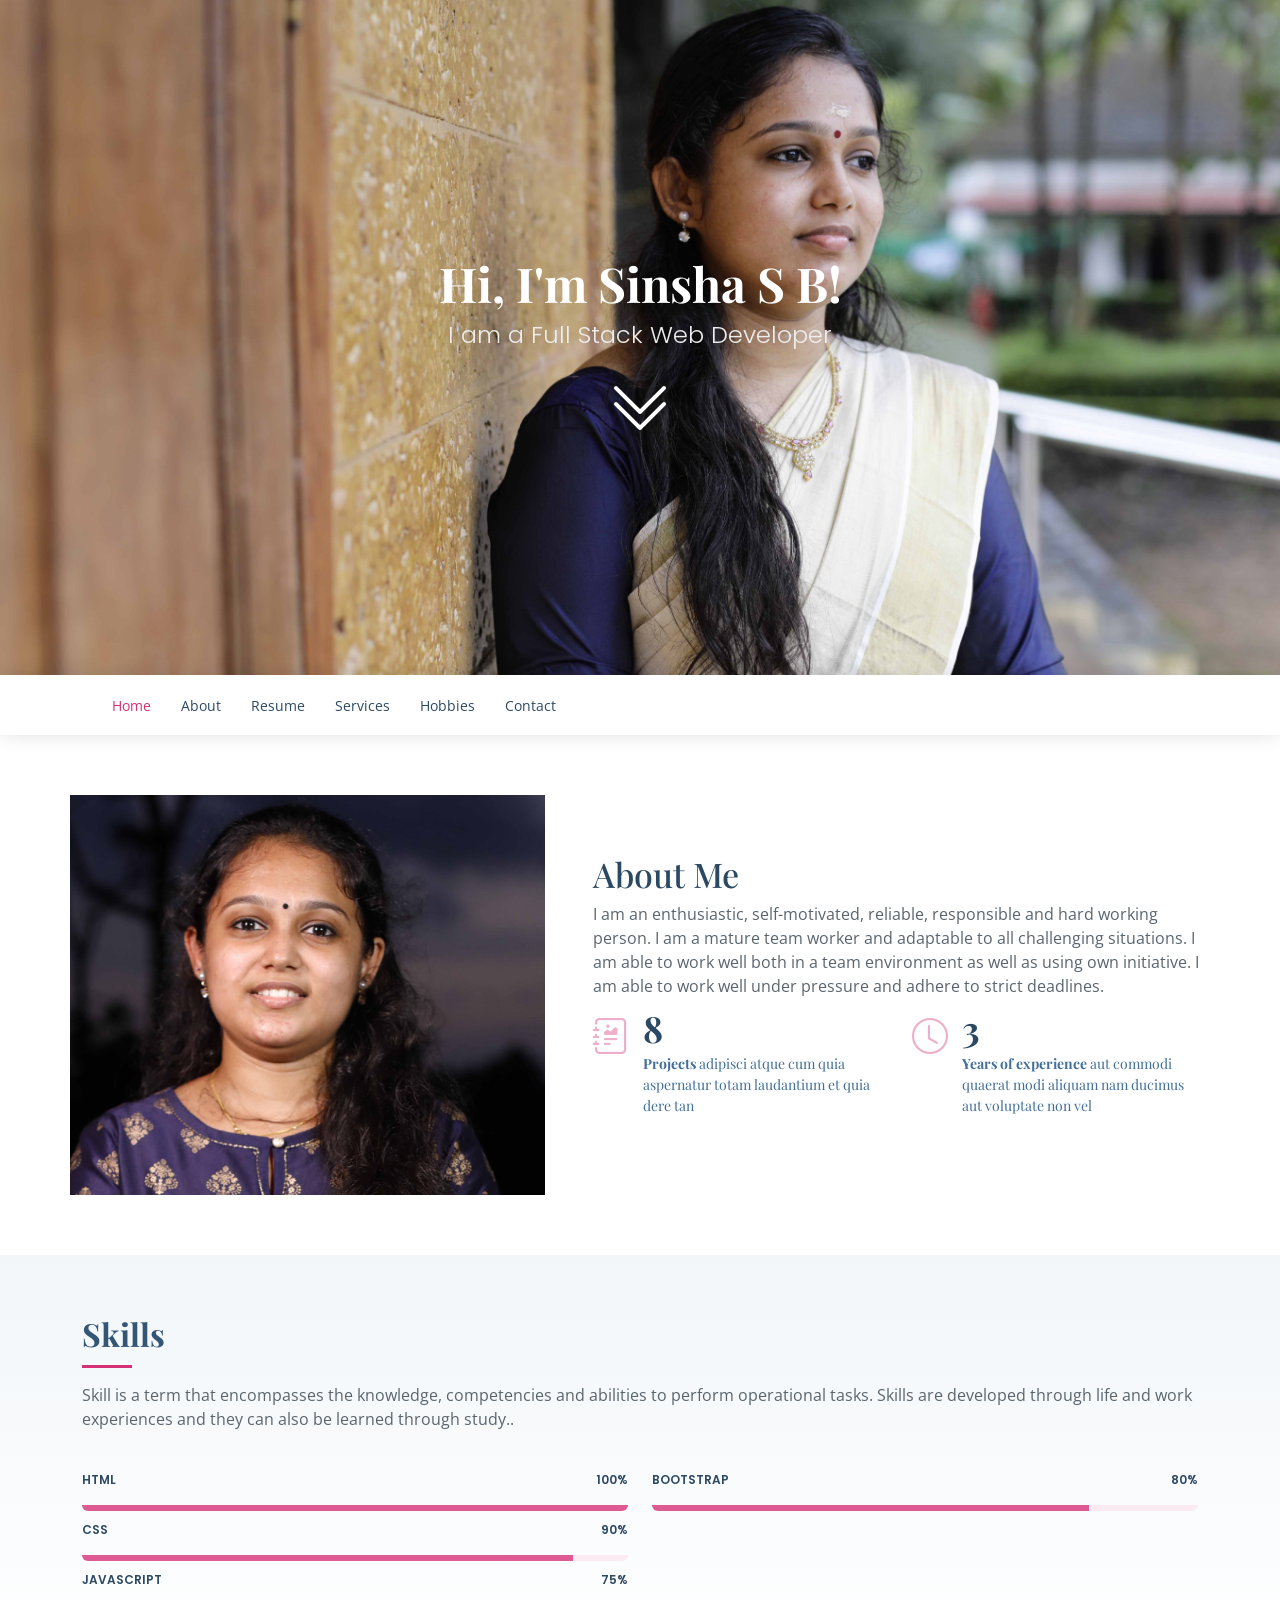
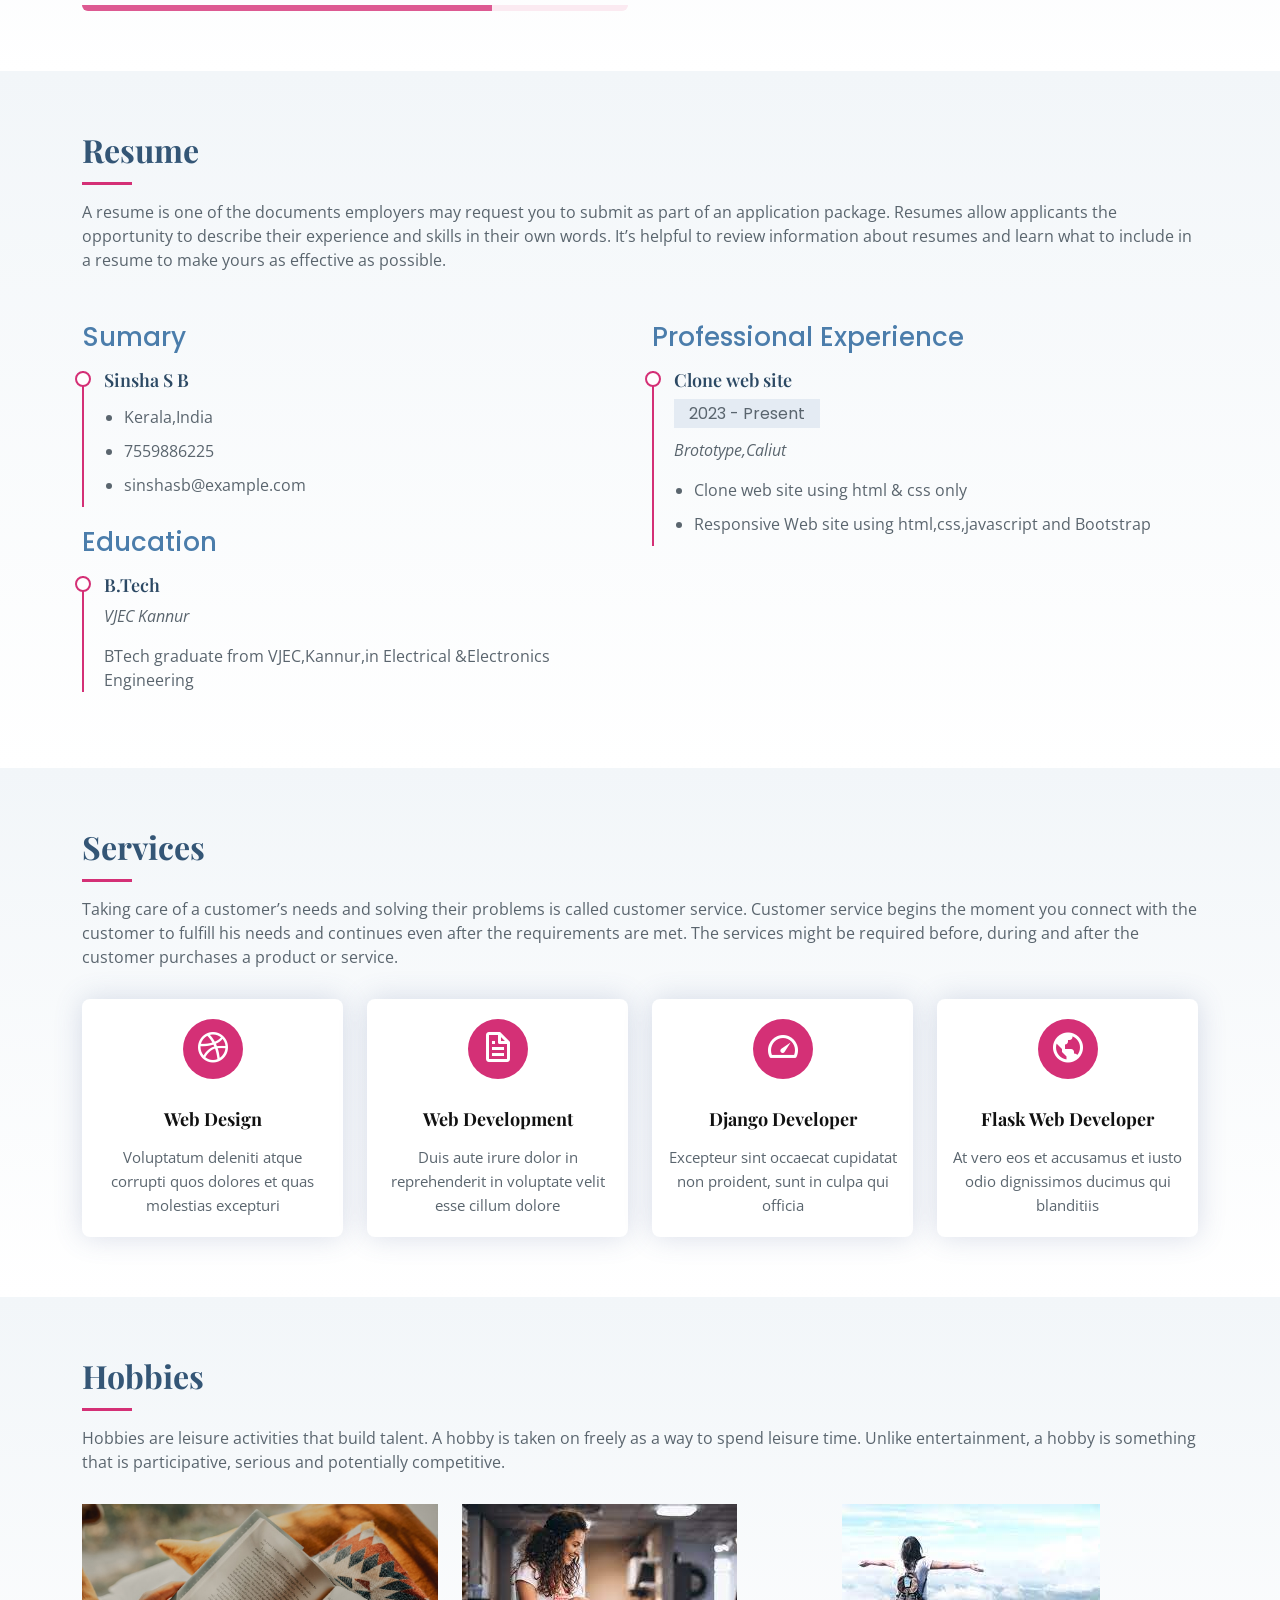
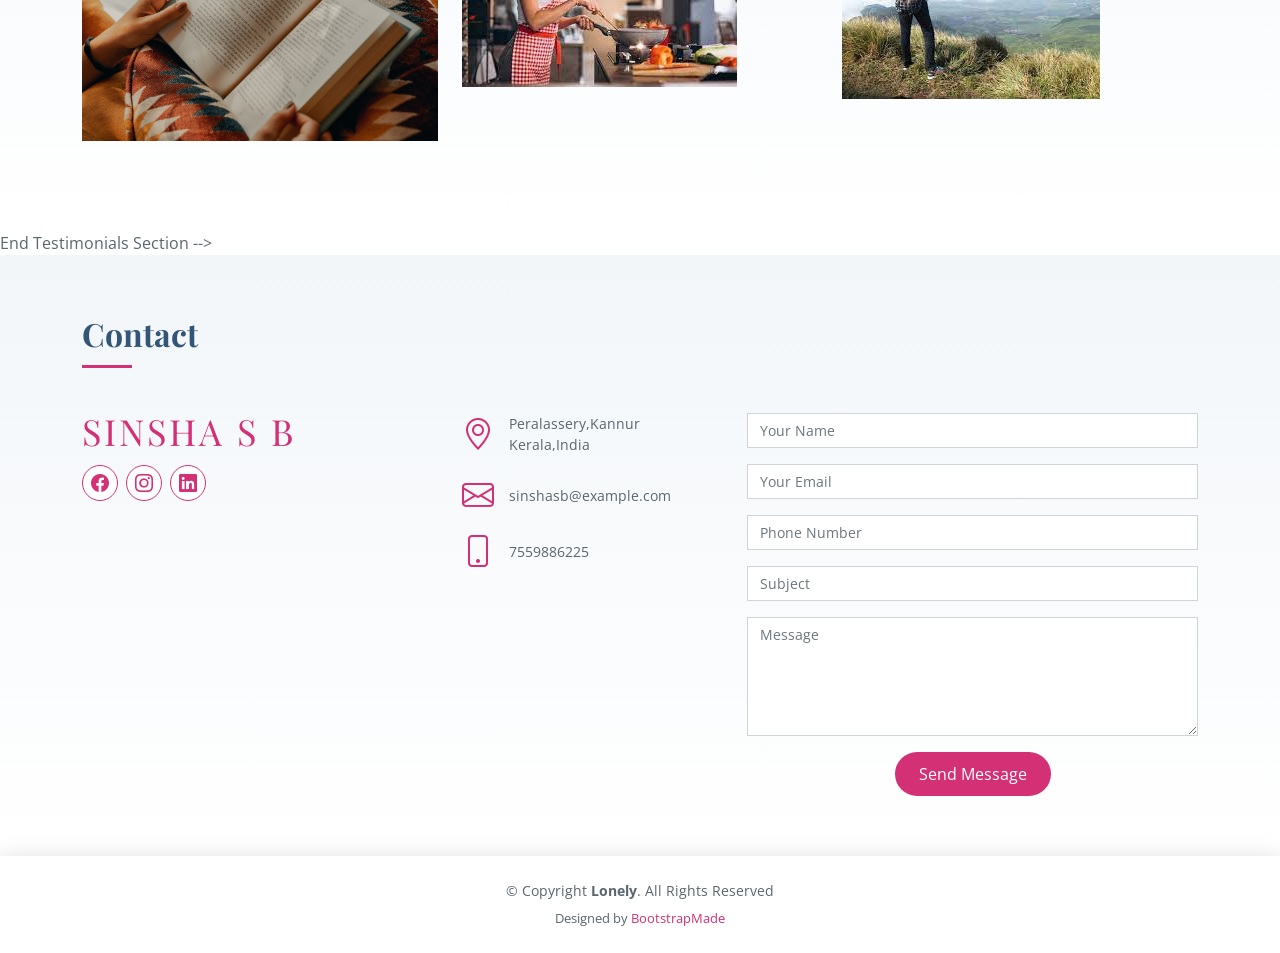
<file: index.html>
<!DOCTYPE html>
<html lang="en">

<head>
  <meta charset="utf-8">
  <meta content="width=device-width, initial-scale=1.0" name="viewport">

  <title>Perasonal Website</title>
  <meta content="" name="description">
  <meta content="" name="keywords">
  <script src="https://ajax.googleapis.com/ajax/libs/jquery/3.5.1/jquery.min.js"></script>
  <!-- Favicons -->
  <link href="assets/img/favicon.png" rel="icon">
  <link href="assets/img/apple-touch-icon.png" rel="apple-touch-icon">

  <!-- Google Fonts -->
  <link href="https://fonts.googleapis.com/css?family=Open+Sans:300,300i,400,400i,600,600i,700,700i|Poppins:300,300i,400,400i,500,500i,600,600i,700,700i|Playfair+Display:400,400i,500,500i,600,600i,700,700i&subset=cyrillic" rel="stylesheet">

  <!-- Vendor CSS Files -->
  <link href="assets/vendor/bootstrap/css/bootstrap.min.css" rel="stylesheet">
  <link href="assets/vendor/bootstrap-icons/bootstrap-icons.css" rel="stylesheet">
  <link href="assets/vendor/boxicons/css/boxicons.min.css" rel="stylesheet">
  <link href="assets/vendor/glightbox/css/glightbox.min.css" rel="stylesheet">
  <link href="assets/vendor/swiper/swiper-bundle.min.css" rel="stylesheet">

  <!-- Template Main CSS File -->
  <link href="assets/css/style.css" rel="stylesheet">

  <!-- =======================================================
  * Template Name: Lonely - v4.10.0
  * Template URL: https://bootstrapmade.com/free-html-bootstrap-template-lonely/
  * Author: BootstrapMade.com
  * License: https://bootstrapmade.com/license/
  ======================================================== -->

  
</head>

<body>

  <!-- ======= Hero Section ======= -->
  <section id="hero" class="d-flex flex-column align-items-center justify-content-center">
    <h1>Hi, I'm Sinsha S B!</h1>
    <h2>I am a Full Stack Web Developer</h2>
    <a href="#about" class="btn-get-started scrollto"><i class="bi bi-chevron-double-down"></i></a>
  </section><!-- End Hero -->

  <!-- ======= Header ======= -->
  <header id="header" class="d-flex align-items-center">
    <div class="container d-flex align-items-center justify-content-between">

   
      <nav id="navbar" class="navbar">
        <ul>
          <li><a class="nav-link scrollto active" href="#hero">Home</a></li>
          <li><a class="nav-link scrollto" href="#about">About</a></li>
          <li><a class="nav-link scrollto" href="#resume">Resume</a></li>
          <li><a class="nav-link scrollto" href="#services">Services</a></li>
          <li><a class="nav-link scrollto" href="#portfolio">Hobbies</a></li>
          
          <li><a class="nav-link scrollto" href="#contact">Contact</a></li>
        </ul>
        <i class="bi bi-list mobile-nav-toggle"></i>
      </nav><!-- .navbar -->

    </div>
  </header><!-- End Header -->

  <main id="main">

    <!-- ======= About Section ======= -->
    <section id="about" class="about">
      <div class="container">

        <div class="row no-gutters">
          <div class="image col-xl-5 d-flex align-items-stretch justify-content-center justify-content-lg-start"></div>
          <div class="col-xl-7 ps-0 ps-lg-5 pe-lg-1 d-flex align-items-stretch">
            <div class="content d-flex flex-column justify-content-center">
              <h3>About Me</h3>
              <p>
                I am an enthusiastic, self-motivated, reliable, responsible and hard working person. I am a mature team worker and adaptable to all challenging situations. I am able to work well both in a team environment as well as using own initiative. I am able to work well under pressure and adhere to strict deadlines.
              </p>
              <div class="row">
               

                <div class="col-md-6 d-md-flex align-items-md-stretch">
                  <div class="count-box">
                    <i class="bi bi-journal-richtext"></i>
                    <span data-purecounter-start="0" data-purecounter-end="12" data-purecounter-duration="1" class="purecounter"></span>
                    <p><strong>Projects</strong> adipisci atque cum quia aspernatur totam laudantium et quia dere tan</p>
                  </div>
                </div>

                <div class="col-md-6 d-md-flex align-items-md-stretch">
                  <div class="count-box">
                    <i class="bi bi-clock"></i>
                    <span data-purecounter-start="0" data-purecounter-end="4" data-purecounter-duration="1" class="purecounter"></span>
                    <p><strong>Years of experience</strong> aut commodi quaerat modi aliquam nam ducimus aut voluptate non vel</p>
                  </div>
                </div>

              </div>
            </div><!-- End .content-->
          </div>
        </div>

      </div>
    </section><!-- End About Section -->

    <!-- ======= Skills Section ======= -->
    <section id="skills" class="skills section-bg">
      <div class="container">

        <div class="section-title">
          <h2>Skills</h2>
          <p>Skill is a term that encompasses the knowledge, competencies and abilities to perform operational tasks. Skills are developed through life and work experiences and they can also be learned through study..</p>
        </div>

        <div class="row skills-content">

          <div class="col-lg-6">

            <div class="progress">
              <span class="skill">HTML <i class="val">100%</i></span>
              <div class="progress-bar-wrap">
                <div class="progress-bar" role="progressbar" aria-valuenow="100" aria-valuemin="0" aria-valuemax="100"></div>
              </div>
            </div>

            <div class="progress">
              <span class="skill">CSS <i class="val">90%</i></span>
              <div class="progress-bar-wrap">
                <div class="progress-bar" role="progressbar" aria-valuenow="90" aria-valuemin="0" aria-valuemax="100"></div>
              </div>
            </div>

            <div class="progress">
              <span class="skill">JavaScript <i class="val">75%</i></span>
              <div class="progress-bar-wrap">
                <div class="progress-bar" role="progressbar" aria-valuenow="75" aria-valuemin="0" aria-valuemax="100"></div>
              </div>
            </div>

          </div>

          <div class="col-lg-6">

            <div class="progress">
              <span class="skill">Bootstrap <i class="val">80%</i></span>
              <div class="progress-bar-wrap">
                <div class="progress-bar" role="progressbar" aria-valuenow="80" aria-valuemin="0" aria-valuemax="100"></div>
              </div>
            </div>
          </div>
        </div>
      </div>
    </section><!-- End Skills Section -->
    <!-- ======= Resume Section ======= -->
    <section id="resume" class="resume section-bg">
      <div class="container">

        <div class="section-title">
          <h2>Resume</h2>
          <p>A resume is one of the documents employers may request you to submit as part of an application package. Resumes allow applicants the opportunity to describe their experience and skills in their own words. It’s helpful to review information about resumes and learn what to include in a resume to make yours as effective as possible.</p>
        </div>
        <div class="row">
          <div class="col-lg-6">
            <h3 class="resume-title">Sumary</h3>
            <div class="resume-item pb-0">
              <h4>Sinsha S B</h4>
              <p><em></em></p>
              <p>
              <ul>
                <li>Kerala,India</li>
                <li>7559886225</li>
                <li>sinshasb@example.com</li>
              </ul>
              </p>
            </div>
            <h3 class="resume-title">Education</h3>
            <div class="resume-item">
              <h4>B.Tech</h4>
              <p><em>VJEC Kannur</em></p>
              <p>BTech graduate from VJEC,Kannur,in Electrical &Electronics Engineering</p>
            </div>
          </div>
          <div class="col-lg-6">
            <h3 class="resume-title">Professional Experience</h3>
            <div class="resume-item">
              <h4>Clone web site</h4>
              <h5>2023 - Present</h5>
              <p><em>Brototype,Caliut</em></p>
              <p>
              <ul>
                <li>Clone web site using html & css only</li>
                <li>Responsive Web site using html,css,javascript and Bootstrap </li>
              </ul>
              </p>
            </div>
        </div>

      </div>
    </section><!-- End Resume Section -->

    <!-- ======= Services Section ======= -->
    <section id="services" class="services section-bg">
      <div class="container">

        <div class="section-title">
          <h2>Services</h2>
          <p>Taking care of a customer’s needs and solving their problems is called customer service. Customer service begins the moment you connect with the customer to fulfill his needs and continues even after the requirements are met. The services might be required before, during and after the customer purchases a product or service.</p>
        </div>

        <div class="row">
          <div class="col-md-6 col-lg-3 d-flex align-items-stretch mb-5 mb-lg-0">
            <div class="icon-box">
              <div class="icon"><i class="bx bxl-dribbble"></i></div>
              <h4 class="title"><a href="">Web Design</a></h4>
              <p class="description">Voluptatum deleniti atque corrupti quos dolores et quas molestias excepturi</p>
            </div>
          </div>

          <div class="col-md-6 col-lg-3 d-flex align-items-stretch mb-5 mb-lg-0">
            <div class="icon-box">
              <div class="icon"><i class="bx bx-file"></i></div>
              <h4 class="title"><a href="">Web Development</a></h4>
              <p class="description">Duis aute irure dolor in reprehenderit in voluptate velit esse cillum dolore</p>
            </div>
          </div>

          <div class="col-md-6 col-lg-3 d-flex align-items-stretch mb-5 mb-lg-0">
            <div class="icon-box">
              <div class="icon"><i class="bx bx-tachometer"></i></div>
              <h4 class="title"><a href="">Django Developer</a></h4>
              <p class="description">Excepteur sint occaecat cupidatat non proident, sunt in culpa qui officia</p>
            </div>
          </div>

          <div class="col-md-6 col-lg-3 d-flex align-items-stretch mb-5 mb-lg-0">
            <div class="icon-box">
              <div class="icon"><i class="bx bx-world"></i></div>
              <h4 class="title"><a href="">Flask Web Developer</a></h4>
              <p class="description">At vero eos et accusamus et iusto odio dignissimos ducimus qui blanditiis</p>
            </div>
          </div>

        </div>

      </div>
    </section><!-- End Services Section -->

    <!-- ======= Portfolio Section ======= -->
    <section id="portfolio" class="portfolio section-bg">
      <div class="container">

        <div class="section-title">
          <h2>Hobbies</h2>
          <p>Hobbies are leisure activities that build talent. A hobby is taken on freely as a way to spend leisure time. Unlike entertainment, a hobby is something that is participative, serious and potentially competitive.</p>
        </div>

        <div class="row portfolio-container">

          <div class="col-lg-4 col-md-6 portfolio-item filter-app">
            <div class="portfolio-wrap">
              <img src="assets/img/portfolio/reading.jpeg" class="img-fluid  max-width: 100%;
              height: 202px;
              width: 278px;" alt="">
              <div class="portfolio-links">
              </div>
            </div>
          </div>

          <div class="col-lg-4 col-md-6 portfolio-item filter-web">
            <div class="portfolio-wrap">
              <img src="assets/img/portfolio/coocking.jpeg " class="img-fluid">
            </div>
          </div>

          <div class="col-lg-4 col-md-6 portfolio-item filter-app">
            <div class="portfolio-wrap">
              <img src="assets/img/portfolio/travelling.jpeg" class="img-fluid"  >
            </div>
          </div>

               <div class="portfolio-links">
                <a href="assets/img/portfolio/portfolio-4.jpg" data-gallery="portfolioGallery" class="portfolio-lightbox" title="Card 2"><i class="bx bx-plus"></i></a>
                <a href="portfolio-details.html" title="More Details"><i class="bx bx-link"></i></a>
              </div>
            </div>
          </div>
        </div>

      </div>
    </section><!-- End Portfolio Section -->

    </section>End Testimonials Section -->

    <!-- ======= Contact Section ======= -->
    <section id="contact" class="contact section-bg">
      <div class="container">

        <div class="section-title">
          <h2>Contact</h2>
        </div>

        <div class="row">

          <div class="col-lg-4 col-md-4">
            <div class="contact-about">
              <h3>Sinsha S B</h3>
              <p></p>
              <div class="social-links">
                <a href="https://www.facebook.com/sinsha.sb" class="facebook" target="_blank"><i class="bi bi-facebook"></i></a>
                <a href="https://www.instagram.com/sinshasb/" class="instagram" target="_blank"><i class="bi bi-instagram"></i></a>
                <a href="https://www.linkedin.com/company/linkedin/?originalSubdomain=in"  target="_blank" class="linkedin"><i class="bi bi-linkedin"></i></a>
              </div>
            </div>
          </div>

          <div class="col-lg-3 col-md-4">
            <div class="info">
              <div class="d-flex align-items-center">
                <i class="bi bi-geo-alt"></i>
                <p>Peralassery,Kannur<br>Kerala,India</p>
              </div>

              <div class="d-flex align-items-center mt-4">
                <i class="bi bi-envelope"></i>
                <p>sinshasb@example.com</p>
              </div>

              <div class="d-flex align-items-center mt-4">
                <i class="bi bi-phone"></i>
                <p>7559886225</p>
              </div>

            </div>
          </div>

          <div class="col-lg-5 col-md-8">
            <form action="" method="post" role="form" class="php-form" id="submit-form" name="myform">
              <div class="form-group">
                <input type="text" name="name" class="form-control" id="name" placeholder="Your Name" >
              </div>
              <div class="form-group mt-3">
                <input type="text" class="form-control" name="email" id="email" placeholder="Your Email" >
              </div>
              <div class="form-group mt-3">
                <input type="number" class="form-control" name="phone" id="phone" placeholder="Phone Number" >
              </div>
              <div class="form-group mt-3">
                <input type="text" class="form-control" name="subject" id="subject" placeholder="Subject" >
              </div>
              <div class="form-group mt-3">
                <textarea class="form-control" name="message" rows="5" placeholder="Message" ></textarea>
              </div>
              <div class="my-3">
                <div class="loading">Loading</div>
                <div class="error-message"></div>
                <div ><p class="text-danger" id="error"></p></div>
              </div>
              <div class="text-center"><button type="submit">Send Message</button></div>
            </form>
          </div>

        </div>

      </div>
    </section><!-- End Contact Section -->

  </main><!-- End #main -->

  <!-- ======= Footer ======= -->
  <footer id="footer">
    <div class="container">
      <div class="copyright">
        &copy; Copyright <strong><span>Lonely</span></strong>. All Rights Reserved
      </div>
      <div class="credits">
        Designed by <a href="https://bootstrapmade.com/">BootstrapMade</a>
      </div>
    </div>
  </footer><!-- End  Footer -->

  <a href="#" class="back-to-top d-flex align-items-center justify-content-center"><i class="bi bi-arrow-up-short"></i></a>

  <!-- Vendor JS Files -->
  <script src="assets/vendor/purecounter/purecounter_vanilla.js"></script>
  <script src="assets/vendor/bootstrap/js/bootstrap.bundle.min.js"></script>
  <script src="assets/vendor/glightbox/js/glightbox.min.js"></script>
  <script src="assets/vendor/isotope-layout/isotope.pkgd.min.js"></script>
  <script src="assets/vendor/swiper/swiper-bundle.min.js"></script>
  <script src="assets/vendor/waypoints/noframework.waypoints.js"></script>
  <script src="assets/vendor/php-email-form/validate.js"></script>

  <!-- Template Main JS File -->
  <script src="assets/js/main.js"></script>
  <script>

    function validate() {
      var email = document.myform.email.value;
      var name = document.myform.name.value;
      var phone = document.myform.phone.value;
      var subject = document.myform.subject.value;
      var message = document.myform.message.value;
      var regex = /^[a-zA-Z]\w+@[a-zA-Z]+\.[a-zA-Z]{2,3}$/gm;
      var res = document.getElementById("error")

      if (regex.test(email) == false) {
        res.innerHTML = "Enter a valid email"
        return false
      }
      if (name.length < 4) {
        res.innerHTML = "Name should contain atlesat 4 letters"
        return false
      }
      if (phone.length < 10) {
        res.innerHTML = "Invalid Phone Number"
        return false
      }
      if (subject.length < 5) {
        res.innerHTML = "Subject is too small"
        return false
      }console.log("message",message.length)
      if (message.length < 10) {
        res.innerHTML = "Message is too small"
        return false
      }
      return true
    }

    $("#submit-form").submit((e) => {
      e.preventDefault()
      var check = validate()
      if (check) {
        $.ajax({
          url: "https://script.google.com/macros/s/AKfycbyb0Evr-ADlEeN4qKzwKd9LRnQb38xQnZOGhoMyBCaifwVLZ_eW37QZNmSqn2JC8_nm/exec",
          data: $("#submit-form").serialize(),
          method: "post",
          success: function (response) {
            alert("Form submitted successfully")
            window.location.reload()
          },
          error: function (err) {
            alert("Something Error")

          }
        })
      }
    })
  </script>

</body>

</html>
</file>
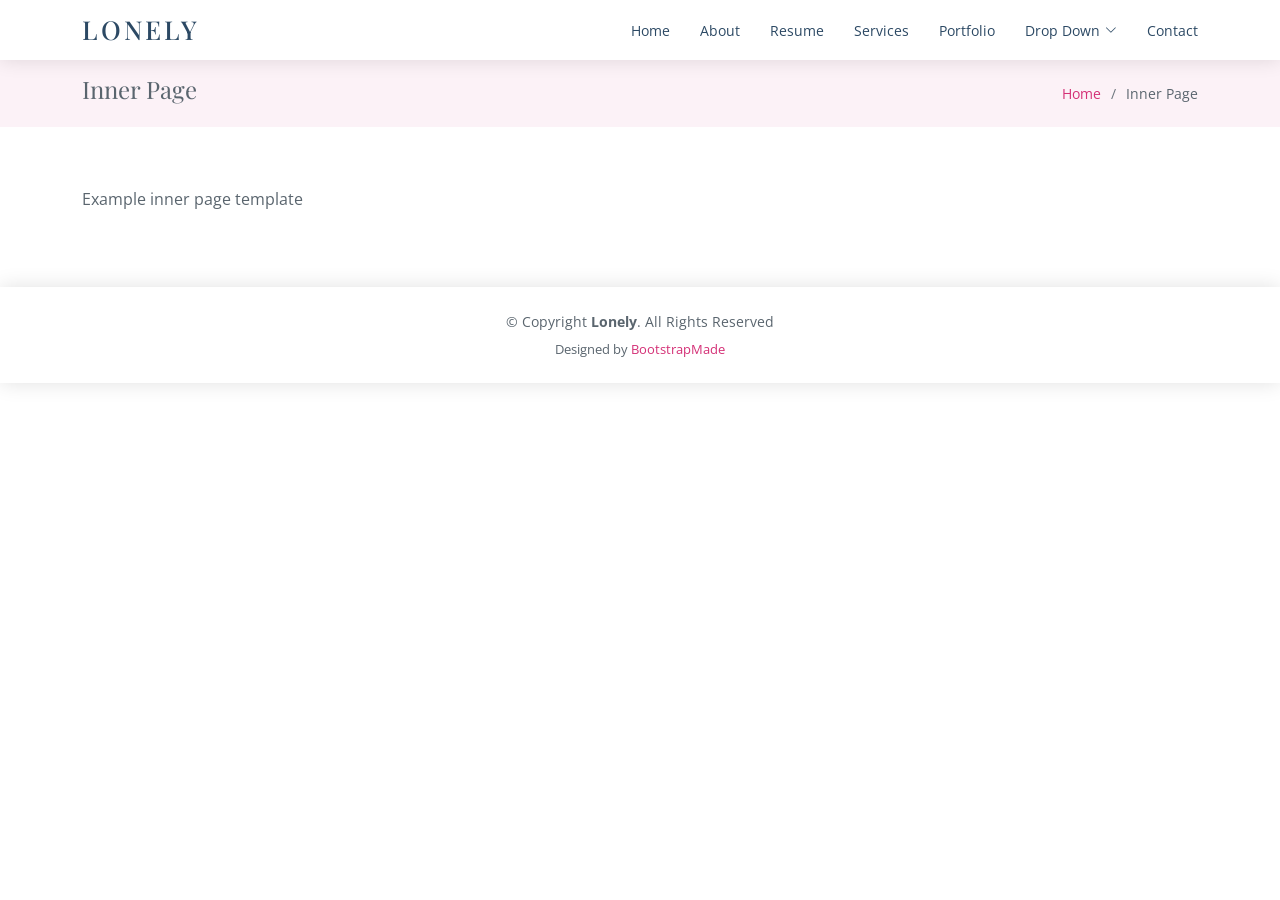
<file: inner-page.html>
<!DOCTYPE html>
<html lang="en">

<head>
  <meta charset="utf-8">
  <meta content="width=device-width, initial-scale=1.0" name="viewport">

  <title>Inner Page - Lonely Bootstrap Template</title>
  <meta content="" name="description">
  <meta content="" name="keywords">

  <!-- Favicons -->
  <link href="assets/img/favicon.png" rel="icon">
  <link href="assets/img/apple-touch-icon.png" rel="apple-touch-icon">

  <!-- Google Fonts -->
  <link href="https://fonts.googleapis.com/css?family=Open+Sans:300,300i,400,400i,600,600i,700,700i|Poppins:300,300i,400,400i,500,500i,600,600i,700,700i|Playfair+Display:400,400i,500,500i,600,600i,700,700i&subset=cyrillic" rel="stylesheet">

  <!-- Vendor CSS Files -->
  <link href="assets/vendor/bootstrap/css/bootstrap.min.css" rel="stylesheet">
  <link href="assets/vendor/bootstrap-icons/bootstrap-icons.css" rel="stylesheet">
  <link href="assets/vendor/boxicons/css/boxicons.min.css" rel="stylesheet">
  <link href="assets/vendor/glightbox/css/glightbox.min.css" rel="stylesheet">
  <link href="assets/vendor/swiper/swiper-bundle.min.css" rel="stylesheet">

  <!-- Template Main CSS File -->
  <link href="assets/css/style.css" rel="stylesheet">

  <!-- =======================================================
  * Template Name: Lonely - v4.10.0
  * Template URL: https://bootstrapmade.com/free-html-bootstrap-template-lonely/
  * Author: BootstrapMade.com
  * License: https://bootstrapmade.com/license/
  ======================================================== -->
</head>

<body>

  <!-- ======= Header ======= -->
  <header id="header" class="d-flex align-items-center">
    <div class="container d-flex align-items-center justify-content-between">

      <div class="logo">
        <h1><a href="index.html">Lonely</a></h1>
        <!-- Uncomment below if you prefer to use an image logo -->
        <!-- <a href="index.html"><img src="assets/img/logo.png" alt="" class="img-fluid"></a>-->
      </div>

      <nav id="navbar" class="navbar">
        <ul>
          <li><a class="nav-link scrollto " href="#hero">Home</a></li>
          <li><a class="nav-link scrollto" href="#about">About</a></li>
          <li><a class="nav-link scrollto" href="#resume">Resume</a></li>
          <li><a class="nav-link scrollto" href="#services">Services</a></li>
          <li><a class="nav-link scrollto" href="#portfolio">Portfolio</a></li>
          <li class="dropdown"><a href="#"><span>Drop Down</span> <i class="bi bi-chevron-down"></i></a>
            <ul>
              <li><a href="#">Drop Down 1</a></li>
              <li class="dropdown"><a href="#"><span>Deep Drop Down</span> <i class="bi bi-chevron-right"></i></a>
                <ul>
                  <li><a href="#">Deep Drop Down 1</a></li>
                  <li><a href="#">Deep Drop Down 2</a></li>
                  <li><a href="#">Deep Drop Down 3</a></li>
                  <li><a href="#">Deep Drop Down 4</a></li>
                  <li><a href="#">Deep Drop Down 5</a></li>
                </ul>
              </li>
              <li><a href="#">Drop Down 2</a></li>
              <li><a href="#">Drop Down 3</a></li>
              <li><a href="#">Drop Down 4</a></li>
            </ul>
          </li>
          <li><a class="nav-link scrollto" href="#contact">Contact</a></li>
        </ul>
        <i class="bi bi-list mobile-nav-toggle"></i>
      </nav><!-- .navbar -->

    </div>
  </header><!-- End Header -->

  <main id="main">

    <!-- ======= Breadcrumbs Section ======= -->
    <section class="breadcrumbs">
      <div class="container">

        <div class="d-flex justify-content-between align-items-center">
          <h2>Inner Page</h2>
          <ol>
            <li><a href="index.html">Home</a></li>
            <li>Inner Page</li>
          </ol>
        </div>

      </div>
    </section><!-- End Breadcrumbs Section -->

    <section class="inner-page">
      <div class="container">
        <p>
          Example inner page template
        </p>
      </div>
    </section>

  </main><!-- End #main -->

  <!-- ======= Footer ======= -->
  <footer id="footer">
    <div class="container">
      <div class="copyright">
        &copy; Copyright <strong><span>Lonely</span></strong>. All Rights Reserved
      </div>
      <div class="credits">
        <!-- All the links in the footer should remain intact. -->
        <!-- You can delete the links only if you purchased the pro version. -->
        <!-- Licensing information: https://bootstrapmade.com/license/ -->
        <!-- Purchase the pro version with working PHP/AJAX contact form: https://bootstrapmade.com/free-html-bootstrap-template-lonely/ -->
        Designed by <a href="https://bootstrapmade.com/">BootstrapMade</a>
      </div>
    </div>
  </footer><!-- End  Footer -->

  <a href="#" class="back-to-top d-flex align-items-center justify-content-center"><i class="bi bi-arrow-up-short"></i></a>

  <!-- Vendor JS Files -->
  <script src="assets/vendor/purecounter/purecounter_vanilla.js"></script>
  <script src="assets/vendor/bootstrap/js/bootstrap.bundle.min.js"></script>
  <script src="assets/vendor/glightbox/js/glightbox.min.js"></script>
  <script src="assets/vendor/isotope-layout/isotope.pkgd.min.js"></script>
  <script src="assets/vendor/swiper/swiper-bundle.min.js"></script>
  <script src="assets/vendor/waypoints/noframework.waypoints.js"></script>
  <script src="assets/vendor/php-email-form/validate.js"></script>

  <!-- Template Main JS File -->
  <script src="assets/js/main.js"></script>

</body>

</html>
</file>
<file: assets/css/style.css>
/**
* Template Name: Lonely - v4.10.0
* Template URL: https://bootstrapmade.com/free-html-bootstrap-template-lonely/
* Author: BootstrapMade.com
* License: https://bootstrapmade.com/license/
*/

/*--------------------------------------------------------------
# General
--------------------------------------------------------------*/
body {
  font-family: "Open Sans", sans-serif;
  color: #5a656e;
}

a {
  color: #d43076;
  text-decoration: none;
}

a:hover {
  color: #dd5a92;
  text-decoration: none;
}

h1,
h2,
h3,
h4,
h5,
h6 {
  font-family: "Playfair Display", serif;
}

/*--------------------------------------------------------------
# Back to top button
--------------------------------------------------------------*/
.back-to-top {
  position: fixed;
  visibility: hidden;
  opacity: 0;
  right: 15px;
  bottom: 15px;
  z-index: 9999;
  background: #d43076;
  width: 40px;
  height: 40px;
  border-radius: 50px;
  transition: all 0.4s;
}

.back-to-top i {
  font-size: 24px;
  color: #fff;
  line-height: 0;
}

.back-to-top:hover {
  background: #db528c;
  color: #fff;
}

.back-to-top.active {
  visibility: visible;
  opacity: 1;
}

/*--------------------------------------------------------------
# Header
--------------------------------------------------------------*/
#header {
  transition: all 0.5s;
  z-index: 997;
  transition: all 0.5s;
  height: 60px;
  background: #fff;
  box-shadow: 0px 0px 20px 0px rgba(0, 0, 0, 0.12);
}

#header .logo h1 {
  font-size: 26px;
  margin: 0;
  padding: 6px 0;
  line-height: 1;
  font-weight: 500;
  letter-spacing: 3px;
  text-transform: uppercase;
}

#header .logo h1 a,
#header .logo h1 a:hover {
  color: #2c4964;
  text-decoration: none;
}

#header .logo img {
  padding: 0;
  margin: 0;
  max-height: 40px;
}

.scrolled-offset {
  margin-top: 60px;
}

/*--------------------------------------------------------------
# Navigation Menu
--------------------------------------------------------------*/
/**
* Desktop Navigation 
*/
.navbar {
  padding: 0;
}

.navbar ul {
  margin: 0;
  padding: 0;
  display: flex;
  list-style: none;
  align-items: center;
}

.navbar li {
  position: relative;
}

.navbar a,
.navbar a:focus {
  display: flex;
  align-items: center;
  justify-content: space-between;
  padding: 10px 0 10px 30px;
  font-size: 14px;
  color: #2c4964;
  white-space: nowrap;
  transition: 0.3s;
}

.navbar a i,
.navbar a:focus i {
  font-size: 12px;
  line-height: 0;
  margin-left: 5px;
}

.navbar a:hover,
.navbar .active,
.navbar .active:focus,
.navbar li:hover>a {
  color: #d43076;
}

.navbar .dropdown ul {
  display: block;
  position: absolute;
  left: 14px;
  top: 100%;
  margin: 0;
  padding: 10px 0;
  z-index: 99;
  opacity: 0;
  visibility: hidden;
  background: #fff;
  box-shadow: 0px 0px 30px rgba(127, 137, 161, 0.25);
  transition: 0.3s;
  border-radius: 4px;
}

.navbar .dropdown ul li {
  min-width: 200px;
}

.navbar .dropdown ul a {
  padding: 10px 20px;
  text-transform: none;
}

.navbar .dropdown ul a i {
  font-size: 12px;
}

.navbar .dropdown ul a:hover,
.navbar .dropdown ul .active:hover,
.navbar .dropdown ul li:hover>a {
  color: #d43076;
}

.navbar .dropdown:hover>ul {
  opacity: 1;
  visibility: visible;
}

.navbar .dropdown .dropdown ul {
  top: 0;
  left: calc(100% - 30px);
  visibility: hidden;
}

.navbar .dropdown .dropdown:hover>ul {
  opacity: 1;
  top: 0;
  left: 100%;
  visibility: visible;
}

@media (max-width: 1366px) {
  .navbar .dropdown .dropdown ul {
    left: -90%;
  }

  .navbar .dropdown .dropdown:hover>ul {
    left: -100%;
  }
}

/**
* Mobile Navigation 
*/
.mobile-nav-toggle {
  color: #2c4964;
  font-size: 28px;
  cursor: pointer;
  display: none;
  line-height: 0;
  transition: 0.5s;
}

.mobile-nav-toggle.bi-x {
  color: #fff;
}

@media (max-width: 991px) {
  .mobile-nav-toggle {
    display: block;
  }

  .navbar ul {
    display: none;
  }
}

.navbar-mobile {
  position: fixed;
  overflow: hidden;
  top: 0;
  right: 0;
  left: 0;
  bottom: 0;
  background: rgba(13, 21, 29, 0.6);
  transition: 0.3s;
  z-index: 998;
}

.navbar-mobile .mobile-nav-toggle {
  position: absolute;
  top: 15px;
  right: 15px;
}

.navbar-mobile ul {
  display: block;
  position: absolute;
  top: 55px;
  right: 15px;
  bottom: 15px;
  left: 15px;
  padding: 10px 0;
  border-radius: 10px;
  background-color: #fff;
  overflow-y: auto;
  transition: 0.3s;
}

.navbar-mobile a,
.navbar-mobile a:focus {
  padding: 10px 20px;
  font-size: 15px;
  color: #2c4964;
}

.navbar-mobile a:hover,
.navbar-mobile .active,
.navbar-mobile li:hover>a {
  color: #d43076;
}

.navbar-mobile .getstarted,
.navbar-mobile .getstarted:focus {
  margin: 15px;
}

.navbar-mobile .dropdown ul {
  position: static;
  display: none;
  margin: 10px 20px;
  padding: 10px 0;
  z-index: 99;
  opacity: 1;
  visibility: visible;
  background: #fff;
  box-shadow: 0px 0px 30px rgba(127, 137, 161, 0.25);
}

.navbar-mobile .dropdown ul li {
  min-width: 200px;
}

.navbar-mobile .dropdown ul a {
  padding: 10px 20px;
}

.navbar-mobile .dropdown ul a i {
  font-size: 12px;
}

.navbar-mobile .dropdown ul a:hover,
.navbar-mobile .dropdown ul .active:hover,
.navbar-mobile .dropdown ul li:hover>a {
  color: #d43076;
}

.navbar-mobile .dropdown>.dropdown-active {
  display: block;
}

/*--------------------------------------------------------------
# Hero Section
--------------------------------------------------------------*/
#hero {
  width: 100%;
  height: 75vh;
  background: url("../img/5.new.jpg") top center;
  background-size: cover;
  padding: 0 15px;
}

#hero h1 {
  margin: 0 0 10px 0;
  font-size: 48px;
  font-weight: 700;
  line-height: 56px;
  color: #fff;
}

#hero h2 {
  color: #eee;
  margin-bottom: 10px;
  font-size: 24px;
  font-weight: 300;
  font-family: "Poppins", sans-serif;
}

#hero .btn-get-started {
  font-size: 64px;
  transition: 0.5s;
  color: #fff;
  height: 60px;
}

#hero .btn-get-started:hover {
  padding-top: 10px;
  color: #d43076;
}

@media (min-width: 1024px) {
  #hero {
    background-attachment: fixed;
  }
}

@media (max-width: 768px) {
  #hero h1 {
    font-size: 28px;
    line-height: 36px;
  }

  #hero h2 {
    font-size: 18px;
    line-height: 24px;
    margin-bottom: 30px;
  }
}

/*--------------------------------------------------------------
# Sections General
--------------------------------------------------------------*/
section {
  padding: 60px 0;
}

.section-bg {
  background: linear-gradient(180deg, #f2f6f9 0%, #fff 100%);
}

.section-title {
  padding-bottom: 30px;
}

.section-title h2 {
  font-size: 32px;
  font-weight: bold;
  margin-bottom: 15px;
  padding-bottom: 15px;
  position: relative;
  color: #345676;
}

.section-title h2::after {
  content: "";
  position: absolute;
  display: block;
  width: 50px;
  height: 3px;
  background: #d43076;
  bottom: 0;
  left: 0;
}

.section-title p {
  margin-bottom: 0;
}

/*--------------------------------------------------------------
# Breadcrumbs
--------------------------------------------------------------*/
.breadcrumbs {
  padding: 15px 0;
  background-color: #fcf2f7;
  min-height: 40px;
}

.breadcrumbs h2 {
  font-size: 24px;
  font-weight: 300;
}

.breadcrumbs ol {
  display: flex;
  flex-wrap: wrap;
  list-style: none;
  padding: 0;
  margin: 0;
  font-size: 14px;
}

.breadcrumbs ol li+li {
  padding-left: 10px;
}

.breadcrumbs ol li+li::before {
  display: inline-block;
  padding-right: 10px;
  color: #6c757d;
  content: "/";
}

@media (max-width: 768px) {
  .breadcrumbs .d-flex {
    display: block !important;
  }

  .breadcrumbs ol {
    display: block;
  }

  .breadcrumbs ol li {
    display: inline-block;
  }
}

/*--------------------------------------------------------------
# About
--------------------------------------------------------------*/
.about .content {
  padding: 30px 0;
}

.about .content h3 {
  font-weight: 500;
  font-size: 34px;
  color: #2c4964;
}

.about .content p {
  margin-bottom: 0;
}

.about .content .count-box {
  padding: 20px 0;
  width: 100%;
}

.about .content .count-box i {
  display: block;
  font-size: 36px;
  color: #eeafca;
  float: left;
  line-height: 0;
}

.about .content .count-box span {
  font-size: 36px;
  line-height: 20px;
  display: block;
  font-weight: 700;
  color: #2c4964;
  margin-left: 50px;
  font-family: "Playfair Display", serif;
}

.about .content .count-box p {
  padding: 15px 0 0 0;
  margin: 0 0 0 50px;
  font-family: "Playfair Display", serif;
  font-size: 14px;
  color: #437099;
}

.about .content .count-box a {
  font-weight: 600;
  display: block;
  margin-top: 20px;
  color: #437099;
  font-size: 15px;
  font-family: "Poppins", sans-serif;
  transition: ease-in-out 0.3s;
}

.about .content .count-box a:hover {
  color: #6b96be;
}

.about .image {
  background: url("../img/1.new.jpg") center center no-repeat;
  background-size: cover;
  min-height: 400px;
}

@media (max-width: 991px) {
  .about .image {
    text-align: center;
  }

  .about .image img {
    max-width: 80%;
  }
}

@media (max-width: 667px) {
  .about .image img {
    max-width: 100%;
  }
}

/*--------------------------------------------------------------
# Skills
--------------------------------------------------------------*/
.skills .progress {
  height: 50px;
  display: block;
  background: none;
}

.skills .progress .skill {
  padding: 10px 0;
  margin: 0 0 6px 0;
  text-transform: uppercase;
  display: block;
  font-weight: 600;
  font-family: "Poppins", sans-serif;
  color: #2c4964;
}

.skills .progress .skill .val {
  float: right;
  font-style: normal;
}

.skills .progress-bar-wrap {
  background: #fbeaf1;
}

.skills .progress-bar {
  width: 1px;
  height: 10px;
  transition: 0.9s;
  background-color: #dd5a92;
}

/*--------------------------------------------------------------
# Resume
--------------------------------------------------------------*/
.resume .resume-title {
  font-size: 26px;
  font-weight: 500;
  margin-top: 20px;
  margin-bottom: 20px;
  color: #4b7dab;
  font-family: "Poppins", sans-serif;
}

.resume .resume-item {
  padding: 0 0 20px 20px;
  margin-top: -2px;
  border-left: 2px solid #d43076;
  position: relative;
}

.resume .resume-item h4 {
  line-height: 18px;
  font-size: 18px;
  font-weight: 600;
  color: #2c4964;
  margin-bottom: 10px;
}

.resume .resume-item h5 {
  font-size: 16px;
  background: #e4ebf3;
  padding: 5px 15px;
  display: inline-block;
  font-weight: 400;
  margin-bottom: 10px;
  font-family: "Poppins", sans-serif;
}

.resume .resume-item ul {
  padding-left: 20px;
}

.resume .resume-item ul li {
  padding-bottom: 10px;
}

.resume .resume-item:last-child {
  padding-bottom: 0;
}

.resume .resume-item::before {
  content: "";
  position: absolute;
  width: 16px;
  height: 16px;
  border-radius: 50px;
  left: -9px;
  top: 0;
  background: #fff;
  border: 2px solid #d43076;
}

/*--------------------------------------------------------------
# Services
--------------------------------------------------------------*/
.services .icon-box {
  padding: 20px 15px;
  position: relative;
  overflow: hidden;
  background: #fff;
  box-shadow: 0 0 29px 0 rgba(68, 88, 144, 0.2);
  transition: all 0.3s ease-in-out;
  border-radius: 8px;
  text-align: center;
  z-index: 1;
}

.services .icon-box::before {
  content: "";
  position: absolute;
  top: 0;
  left: 0;
  right: 0;
  height: 0;
  transition: ease-in-out 0.3s;
  z-index: -1;
}

.services .icon-box:hover::before {
  background: #d43076;
  height: 100%;
  border-radius: 0px;
}

.services .icon {
  margin: 0 auto 30px auto;
  padding-top: 10px;
  display: inline-block;
  text-align: center;
  border-radius: 50%;
  width: 60px;
  height: 60px;
  background: #d43076;
  transition: all 0.3s ease-in-out;
}

.services .icon i {
  font-size: 36px;
  line-height: 1;
  color: #fff;
}

.services .title {
  font-weight: 700;
  margin-bottom: 15px;
  font-size: 18px;
}

.services .title a {
  color: #111;
}

.services .description {
  font-size: 15px;
  line-height: 24px;
  margin-bottom: 0;
}

.services .icon-box:hover .title a,
.services .icon-box:hover .description {
  color: #fff;
}

.services .icon-box:hover .icon {
  background: #fff;
}

.services .icon-box:hover .icon i {
  color: #d43076;
}

@media (max-width: 768px) {
  .services .icon-box::before {
    bottom: 60%;
  }
}

/*--------------------------------------------------------------
# Portfolio
--------------------------------------------------------------*/
.portfolio .portfolio-item {
  margin-bottom: 30px;
}

.portfolio #portfolio-flters {
  padding: 0;
  margin: 0 auto 35px auto;
  list-style: none;
  text-align: center;
  background: #fff;
  border-radius: 50px;
  padding: 2px 15px;
  box-shadow: 0px 2px 15px rgba(0, 0, 0, 0.08);
}

.portfolio #portfolio-flters li {
  cursor: pointer;
  display: inline-block;
  padding: 10px 15px 8px 15px;
  font-size: 14px;
  font-weight: 600;
  line-height: 1;
  text-transform: uppercase;
  color: #5a656e;
  margin-bottom: 5px;
  transition: all 0.3s ease-in-out;
}

.portfolio #portfolio-flters li:hover,
.portfolio #portfolio-flters li.filter-active {
  color: #d43076;
}

.portfolio #portfolio-flters li:last-child {
  margin-right: 0;
}

.portfolio .portfolio-wrap {
  transition: 0.3s;
  position: relative;
  overflow: hidden;
  z-index: 1;
}

.portfolio .portfolio-wrap::before {
  content: "";
  background: rgba(44, 73, 100, 0.6);
  position: absolute;
  left: 30px;
  right: 30px;
  top: 30px;
  bottom: 30px;
  transition: all ease-in-out 0.3s;
  z-index: 2;
  opacity: 0;
}

.portfolio .portfolio-wrap .portfolio-info {
  opacity: 0;
  position: absolute;
  top: 10%;
  left: 0;
  right: 0;
  text-align: center;
  z-index: 3;
  transition: all ease-in-out 0.3s;
}

.portfolio .portfolio-wrap .portfolio-info h4 {
  font-size: 20px;
  color: #fff;
  font-weight: 600;
}

.portfolio .portfolio-wrap .portfolio-info p {
  color: #ffffff;
  font-size: 14px;
  text-transform: uppercase;
}

.portfolio .portfolio-wrap .portfolio-links {
  opacity: 0;
  left: 0;
  right: 0;
  bottom: 10%;
  text-align: center;
  z-index: 3;
  position: absolute;
  transition: all ease-in-out 0.3s;
}

.portfolio .portfolio-wrap .portfolio-links a {
  color: #fff;
  margin: 0 2px;
  font-size: 28px;
  display: inline-block;
  transition: 0.3s;
}

.portfolio .portfolio-wrap .portfolio-links a:hover {
  color: #e684ae;
}

.portfolio .portfolio-wrap:hover::before {
  top: 0;
  left: 0;
  right: 0;
  bottom: 0;
  opacity: 1;
}

.portfolio .portfolio-wrap:hover .portfolio-info {
  opacity: 1;
  top: calc(50% - 48px);
}

.portfolio .portfolio-wrap:hover .portfolio-links {
  opacity: 1;
  bottom: calc(50% - 50px);
}

/*--------------------------------------------------------------
# Portfolio Details
--------------------------------------------------------------*/
.portfolio-details {
  padding-top: 40px;
}

.portfolio-details .portfolio-details-slider img {
  width: 100%;
}

.portfolio-details .portfolio-details-slider .swiper-pagination {
  margin-top: 20px;
  position: relative;
}

.portfolio-details .portfolio-details-slider .swiper-pagination .swiper-pagination-bullet {
  width: 12px;
  height: 12px;
  background-color: #fff;
  opacity: 1;
  border: 1px solid #d43076;
}

.portfolio-details .portfolio-details-slider .swiper-pagination .swiper-pagination-bullet-active {
  background-color: #d43076;
}

.portfolio-details .portfolio-info {
  padding: 30px;
  box-shadow: 0px 0 30px rgba(44, 73, 100, 0.08);
}

.portfolio-details .portfolio-info h3 {
  font-size: 22px;
  font-weight: 700;
  margin-bottom: 20px;
  padding-bottom: 20px;
  border-bottom: 1px solid #eee;
}

.portfolio-details .portfolio-info ul {
  list-style: none;
  padding: 0;
  font-size: 15px;
}

.portfolio-details .portfolio-info ul li+li {
  margin-top: 10px;
}

.portfolio-details .portfolio-description {
  padding-top: 30px;
}

.portfolio-details .portfolio-description h2 {
  font-size: 26px;
  font-weight: 700;
  margin-bottom: 20px;
}

.portfolio-details .portfolio-description p {
  padding: 0;
}

/*--------------------------------------------------------------
# Testimonials
--------------------------------------------------------------*/
.testimonials .testimonials-carousel,
.testimonials .testimonials-slider {
  overflow: hidden;
}

.testimonials .testimonial-item {
  box-sizing: content-box;
  min-height: 320px;
}

.testimonials .testimonial-item .testimonial-img {
  width: 90px;
  border-radius: 50%;
  margin: -40px 0 0 40px;
  position: relative;
  z-index: 2;
  border: 6px solid #fff;
  box-shadow: 0px 5px 15px rgba(0, 0, 0, 0.1);
}

.testimonials .testimonial-item h3 {
  font-size: 18px;
  font-weight: bold;
  margin: 10px 0 5px 45px;
  color: #2c4964;
}

.testimonials .testimonial-item h4 {
  font-size: 14px;
  color: #6b96be;
  margin: 0 0 0 45px;
}

.testimonials .testimonial-item .quote-icon-left,
.testimonials .testimonial-item .quote-icon-right {
  color: #f7d9e6;
  font-size: 26px;
}

.testimonials .testimonial-item .quote-icon-left {
  display: inline-block;
  left: -5px;
  position: relative;
}

.testimonials .testimonial-item .quote-icon-right {
  display: inline-block;
  right: -5px;
  position: relative;
  top: 10px;
}

.testimonials .testimonial-item p {
  font-style: italic;
  margin: 0 15px 0 15px;
  padding: 20px 20px 60px 20px;
  background: #fff;
  position: relative;
  border-radius: 6px;
  position: relative;
  z-index: 1;
  box-shadow: 0px 2px 15px rgba(0, 0, 0, 0.1);
}

.testimonials .swiper-pagination {
  margin-top: 20px;
  position: relative;
}

.testimonials .swiper-pagination .swiper-pagination-bullet {
  width: 12px;
  height: 12px;
  background-color: #fff;
  opacity: 1;
  border: 1px solid #d43076;
}

.testimonials .swiper-pagination .swiper-pagination-bullet-active {
  background-color: #d43076;
}

@media (max-width: 767px) {
  .testimonials {
    margin: 30px 10px;
  }
}

/*--------------------------------------------------------------
# Contact
--------------------------------------------------------------*/
.contact .contact-about h3 {
  font-size: 36px;
  margin: 0 0 10px 0;
  padding: 0;
  line-height: 1;
  font-weight: 300;
  letter-spacing: 3px;
  text-transform: uppercase;
  color: #d43076;
}

.contact .contact-about p {
  font-size: 14px;
  line-height: 24px;
  font-family: "Playfair Display", serif;
  color: #3c6387;
}

.contact .social-links {
  padding-bottom: 20px;
}

.contact .social-links a {
  font-size: 18px;
  display: inline-block;
  background: #fff;
  color: #d43076;
  line-height: 0;
  padding: 8px 0;
  margin-right: 4px;
  border-radius: 50%;
  text-align: center;
  width: 36px;
  height: 36px;
  transition: 0.3s;
  border: 1px solid #d43076;
}

.contact .social-links a:hover {
  background: #d43076;
  color: #fff;
}

.contact .info {
  color: #5a656e;
}

.contact .info i {
  font-size: 32px;
  color: #d43076;
  line-height: 0;
  margin-right: 15px;
}

.contact .info p {
  font-size: 14px;
  margin: 0;
}

.contact .php-form .error-message {
  display: none;
  color: #fff;
  background: #ed3c0d;
  text-align: left;
  padding: 15px;
  font-weight: 600;
}

.contact .php-form .error-message br+br {
  margin-top: 25px;
}

.contact .php-email-form .sent-message {
  display: none;
  color: #fff;
  background: #18d26e;
  text-align: center;
  padding: 15px;
  font-weight: 600;
}

.contact .php-form .loading {
  display: none;
  background: #fff;
  text-align: center;
  padding: 15px;
}

.contact .php-form .loading:before {
  content: "";
  display: inline-block;
  border-radius: 50%;
  width: 24px;
  height: 24px;
  margin: 0 10px -6px 0;
  border: 3px solid #18d26e;
  border-top-color: #eee;
  -webkit-animation: animate-loading 1s linear infinite;
  animation: animate-loading 1s linear infinite;
}

.contact .php-form input,
.contact .php-form textarea {
  border-radius: 0;
  box-shadow: none;
  font-size: 14px;
}

.contact .php-form input:focus,
.contact .php-form textarea:focus {
  border-color: #d43076;
}

.contact .php-form button[type=submit] {
  background: #d43076;
  border: 0;
  padding: 10px 24px;
  color: #fff;
  transition: 0.4s;
  border-radius: 50px;
}

.contact .php-form button[type=submit]:hover {
  background: #dd5a92;
}

@-webkit-keyframes animate-loading {
  0% {
    transform: rotate(0deg);
  }

  100% {
    transform: rotate(360deg);
  }
}

@keyframes animate-loading {
  0% {
    transform: rotate(0deg);
  }

  100% {
    transform: rotate(360deg);
  }
}

/*--------------------------------------------------------------
# Footer
--------------------------------------------------------------*/
#footer {
  background: #fff;
  padding: 24px 0;
  font-size: 14px;
  box-shadow: 0px 0 20px 0 rgba(0, 0, 0, 0.12);
}

#footer .copyright {
  text-align: center;
}

#footer .credits {
  padding-top: 8px;
  text-align: center;
  font-size: 13px;
}
</file>
